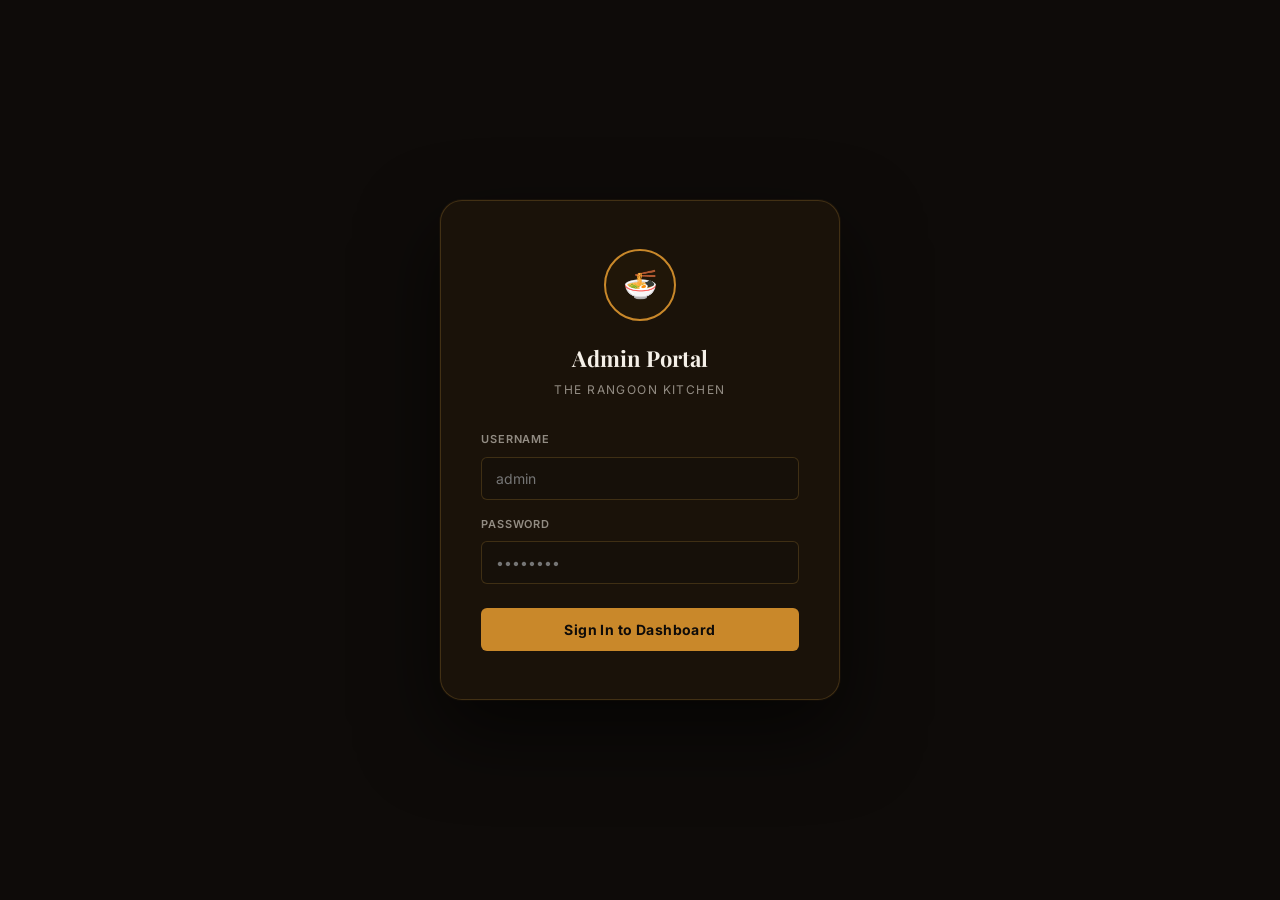
<file: templates/admin.html>
<!DOCTYPE html>
<html lang="en">
<head>
<meta charset="UTF-8"/>
<meta name="viewport" content="width=device-width, initial-scale=1.0"/>
<title>RK Admin · The Rangoon Kitchen</title>
<link rel="preconnect" href="https://fonts.googleapis.com"/>
<link rel="preconnect" href="https://fonts.gstatic.com" crossorigin/>
<link href="https://fonts.googleapis.com/css2?family=Playfair+Display:ital,wght@0,600;0,700;1,400&family=Inter:wght@300;400;500;600;700&display=swap" rel="stylesheet"/>
<style>
/* ═══════════════════════════════════════════
   RANGOON KITCHEN ADMIN — Design System
═══════════════════════════════════════════ */
:root {
  --ink:          #0e0b09;
  --ink-2:        #161009;
  --surface:      #1a1209;
  --surface-2:    #201608;
  --surface-3:    #261c0a;
  --edge:         rgba(210,155,60,0.10);
  --edge-strong:  rgba(210,155,60,0.22);
  --edge-hover:   rgba(210,155,60,0.40);
  --gold:         #c9882a;
  --gold-hi:      #e4ab52;
  --gold-pale:    #f0d090;
  --gold-glow:    rgba(201,136,42,0.15);
  --red:          #c0392b;
  --red-bg:       rgba(192,57,43,0.12);
  --red-border:   rgba(192,57,43,0.30);
  --green:        #27ae60;
  --green-bg:     rgba(39,174,96,0.12);
  --green-border: rgba(39,174,96,0.30);
  --blue:         #2980b9;
  --blue-bg:      rgba(41,128,185,0.12);
  --text-primary: #f5f0e8;
  --text-muted:   rgba(245,240,232,0.55);
  --text-faint:   rgba(245,240,232,0.30);
  --font-serif:   'Playfair Display', Georgia, serif;
  --font-sans:    'Inter', system-ui, sans-serif;
  --r-sm: 6px; --r-md: 10px; --r-lg: 16px; --r-xl: 22px;
  --sidebar-w: 240px;
  --topbar-h:  60px;
}
*,*::before,*::after{box-sizing:border-box;margin:0;padding:0}
html{scroll-behavior:smooth}
body{background:var(--ink);color:var(--text-primary);font-family:var(--font-sans);font-size:14px;line-height:1.6;min-height:100dvh;overflow-x:hidden}
img{display:block;width:100%;object-fit:cover}
button{cursor:pointer;font-family:inherit}
input,select,textarea{font-family:inherit}
a{color:inherit;text-decoration:none}

/* ═══════════ LOGIN SCREEN ═══════════ */
#login-screen {
  position:fixed;inset:0;z-index:9999;
  background:var(--ink);
  display:flex;align-items:center;justify-content:center;
}
.login-card {
  background:var(--surface);
  border:1px solid var(--edge-strong);
  border-radius:var(--r-xl);
  padding:48px 40px;
  width:100%;max-width:400px;
  box-shadow:0 32px 80px rgba(0,0,0,0.6), 0 0 0 1px rgba(210,155,60,0.06);
  text-align:center;
}
.login-logo-ring {
  width:72px;height:72px;border-radius:50%;
  border:2px solid var(--gold);
  background:var(--surface-2);
  margin:0 auto 20px;
  display:flex;align-items:center;justify-content:center;
  font-size:28px;
}
.login-title {
  font-family:var(--font-serif);font-size:22px;font-weight:700;
  color:var(--text-primary);margin-bottom:4px;
}
.login-sub {font-size:12px;color:var(--text-muted);letter-spacing:0.12em;text-transform:uppercase;margin-bottom:32px;}
.login-field{margin-bottom:16px;text-align:left;}
.login-field label{display:block;font-size:11px;font-weight:600;letter-spacing:0.08em;text-transform:uppercase;color:var(--text-muted);margin-bottom:8px;}
.login-field input{
  width:100%;background:var(--ink-2);border:1px solid var(--edge-strong);border-radius:var(--r-sm);
  padding:12px 14px;color:var(--text-primary);font-size:14px;outline:none;
  transition:border-color 0.2s;
}
.login-field input:focus{border-color:var(--gold);}
.login-btn {
  width:100%;margin-top:8px;padding:13px;
  background:var(--gold);color:#0e0b09;border:none;border-radius:var(--r-sm);
  font-size:14px;font-weight:700;letter-spacing:0.03em;
  transition:background 0.15s,transform 0.1s;
}
.login-btn:hover{background:var(--gold-hi);}
.login-btn:active{transform:scale(0.98);}
.login-error{
  margin-top:14px;padding:10px 14px;border-radius:var(--r-sm);
  background:var(--red-bg);border:1px solid var(--red-border);
  color:#f08080;font-size:13px;display:none;
}
.login-error.show{display:block;}
.login-hint{margin-top:20px;font-size:11px;color:var(--text-faint);}

/* ═══════════ MAIN LAYOUT ═══════════ */
#app{display:none;min-height:100dvh;}
#app.visible{display:flex;}

/* SIDEBAR */
.sidebar {
  width:var(--sidebar-w);flex-shrink:0;
  background:var(--surface);
  border-right:1px solid var(--edge);
  display:flex;flex-direction:column;
  position:fixed;top:0;left:0;bottom:0;z-index:100;
  transition:transform 0.3s ease;
}
.sidebar-brand {
  padding:20px 20px 16px;
  border-bottom:1px solid var(--edge);
  display:flex;align-items:center;gap:10px;
}
.sidebar-brand-icon {
  width:34px;height:34px;border-radius:50%;border:1px solid var(--gold);
  background:var(--surface-2);display:flex;align-items:center;justify-content:center;font-size:14px;
}
.sidebar-brand-text{line-height:1.25;}
.sidebar-brand-name{font-family:var(--font-serif);font-size:14px;color:var(--gold-pale);font-weight:600;}
.sidebar-brand-role{font-size:10px;color:var(--text-faint);letter-spacing:0.08em;text-transform:uppercase;}

.sidebar-nav{flex:1;padding:16px 0;overflow-y:auto;}
.nav-section-label{
  padding:8px 20px 4px;
  font-size:9.5px;font-weight:700;letter-spacing:0.14em;text-transform:uppercase;
  color:var(--text-faint);
}
.nav-item {
  display:flex;align-items:center;gap:10px;
  padding:10px 20px;
  color:var(--text-muted);font-size:13.5px;font-weight:500;
  cursor:pointer;transition:all 0.15s;
  border-left:2px solid transparent;
  user-select:none;
}
.nav-item svg{width:16px;height:16px;fill:currentColor;flex-shrink:0;opacity:0.7;}
.nav-item:hover{color:var(--text-primary);background:rgba(201,136,42,0.05);}
.nav-item.active{
  color:var(--gold-pale);background:var(--gold-glow);
  border-left-color:var(--gold);font-weight:600;
}
.nav-item.active svg{opacity:1;}

.sidebar-footer{
  padding:16px 20px;border-top:1px solid var(--edge);
  display:flex;align-items:center;justify-content:space-between;
}
.sidebar-footer-name{font-size:12px;color:var(--text-muted);}
.logout-btn{
  padding:6px 12px;border-radius:var(--r-sm);
  background:var(--red-bg);border:1px solid var(--red-border);
  color:#f08080;font-size:11px;font-weight:600;
  transition:all 0.15s;
}
.logout-btn:hover{background:rgba(192,57,43,0.22);}

/* TOP BAR */
.main-area{
  margin-left:var(--sidebar-w);flex:1;
  display:flex;flex-direction:column;min-height:100dvh;
}
.topbar{
  height:var(--topbar-h);flex-shrink:0;
  background:rgba(14,11,9,0.9);backdrop-filter:blur(12px);
  border-bottom:1px solid var(--edge);
  display:flex;align-items:center;padding:0 28px;gap:16px;
  position:sticky;top:0;z-index:50;
}
.topbar-title{font-family:var(--font-serif);font-size:17px;font-weight:600;color:var(--text-primary);flex:1;}
.topbar-badge{
  padding:4px 12px;border-radius:100px;
  background:var(--green-bg);border:1px solid var(--green-border);
  color:#7ec882;font-size:11px;font-weight:600;letter-spacing:0.04em;
  display:flex;align-items:center;gap:5px;
}
.topbar-badge::before{content:'';width:6px;height:6px;border-radius:50%;background:#27ae60;animation:pulse-dot 2s infinite;}
@keyframes pulse-dot{0%,100%{opacity:1}50%{opacity:0.4}}

/* PAGE CONTENT */
.page-content{padding:28px;flex:1;}
.page-header{margin-bottom:28px;display:flex;align-items:flex-start;justify-content:space-between;flex-wrap:wrap;gap:12px;}
.page-title{font-family:var(--font-serif);font-size:24px;font-weight:700;color:var(--text-primary);}
.page-desc{font-size:13px;color:var(--text-muted);margin-top:3px;}

/* ═══════════ STAT CARDS ═══════════ */
.stats-row{display:grid;grid-template-columns:repeat(auto-fill,minmax(180px,1fr));gap:16px;margin-bottom:28px;}
.stat-card{
  background:var(--surface);border:1px solid var(--edge);border-radius:var(--r-md);
  padding:20px 22px;position:relative;overflow:hidden;
}
.stat-card::before{
  content:'';position:absolute;top:0;right:0;width:60px;height:60px;
  border-radius:0 0 0 60px;opacity:0.07;
}
.stat-card.gold::before{background:var(--gold);}
.stat-card.green::before{background:var(--green);}
.stat-card.blue::before{background:var(--blue);}
.stat-card.red::before{background:var(--red);}
.stat-icon{font-size:20px;margin-bottom:12px;}
.stat-val{font-family:var(--font-serif);font-size:28px;font-weight:700;color:var(--gold);line-height:1;}
.stat-card.green .stat-val{color:#7ec882;}
.stat-card.blue .stat-val{color:#5da9d6;}
.stat-card.red .stat-val{color:#f08080;}
.stat-label{font-size:11.5px;color:var(--text-muted);margin-top:4px;}

/* ═══════════ PANELS ═══════════ */
.panel{background:var(--surface);border:1px solid var(--edge);border-radius:var(--r-lg);overflow:hidden;margin-bottom:24px;}
.panel-head{
  padding:18px 22px;border-bottom:1px solid var(--edge);
  display:flex;align-items:center;justify-content:space-between;gap:12px;flex-wrap:wrap;
}
.panel-title{font-size:15px;font-weight:600;color:var(--text-primary);}
.panel-sub{font-size:12px;color:var(--text-muted);margin-top:1px;}
.panel-body{padding:22px;}

/* ═══════════ BUTTONS ═══════════ */
.btn{
  display:inline-flex;align-items:center;gap:7px;
  padding:9px 18px;border-radius:var(--r-sm);
  font-size:13px;font-weight:600;border:none;
  transition:all 0.15s;white-space:nowrap;
}
.btn svg{width:14px;height:14px;fill:currentColor;}
.btn-gold{background:var(--gold);color:#0e0b09;}
.btn-gold:hover{background:var(--gold-hi);}
.btn-outline{background:transparent;color:var(--text-muted);border:1px solid var(--edge-strong);}
.btn-outline:hover{border-color:var(--gold);color:var(--text-primary);}
.btn-danger{background:var(--red-bg);color:#f08080;border:1px solid var(--red-border);}
.btn-danger:hover{background:rgba(192,57,43,0.22);}
.btn-success{background:var(--green-bg);color:#7ec882;border:1px solid var(--green-border);}
.btn-success:hover{background:rgba(39,174,96,0.22);}
.btn-sm{padding:6px 12px;font-size:12px;}
.btn-icon{padding:7px;border-radius:var(--r-sm);}

/* ═══════════ TABLES ═══════════ */
.data-table{width:100%;border-collapse:collapse;}
.data-table th{
  padding:10px 14px;text-align:left;
  font-size:10.5px;font-weight:700;letter-spacing:0.1em;text-transform:uppercase;
  color:var(--text-faint);border-bottom:1px solid var(--edge);
}
.data-table td{
  padding:14px 14px;border-bottom:1px solid rgba(210,155,60,0.06);
  font-size:13.5px;vertical-align:middle;
}
.data-table tr:last-child td{border-bottom:none;}
.data-table tr:hover td{background:rgba(201,136,42,0.03);}
.table-img{width:48px;height:40px;object-fit:cover;border-radius:var(--r-sm);border:1px solid var(--edge);}
.item-name{font-weight:600;color:var(--text-primary);}
.item-name-my{font-size:11.5px;color:var(--gold);margin-top:1px;}
.price-badge{
  font-family:var(--font-serif);font-size:14px;font-weight:700;color:var(--gold-hi);
}
.table-actions{display:flex;gap:6px;align-items:center;}

/* ═══════════ BADGES / PILLS ═══════════ */
.pill{
  display:inline-flex;align-items:center;
  padding:3px 10px;border-radius:100px;
  font-size:10.5px;font-weight:700;letter-spacing:0.04em;text-transform:uppercase;
}
.pill-gold{background:rgba(201,136,42,0.15);color:var(--gold-hi);border:1px solid rgba(201,136,42,0.25);}
.pill-green{background:var(--green-bg);color:#7ec882;border:1px solid var(--green-border);}
.pill-blue{background:var(--blue-bg);color:#5da9d6;border:1px solid rgba(41,128,185,0.3);}
.pill-red{background:var(--red-bg);color:#f08080;border:1px solid var(--red-border);}
.pill-muted{background:rgba(245,240,232,0.06);color:var(--text-muted);border:1px solid var(--edge-strong);}

/* ═══════════ MODAL ═══════════ */
.modal-overlay{
  position:fixed;inset:0;z-index:1000;
  background:rgba(0,0,0,0.75);backdrop-filter:blur(4px);
  display:flex;align-items:center;justify-content:center;padding:20px;
  opacity:0;pointer-events:none;transition:opacity 0.25s;
}
.modal-overlay.open{opacity:1;pointer-events:all;}
.modal{
  background:var(--surface);border:1px solid var(--edge-strong);
  border-radius:var(--r-xl);width:100%;max-width:580px;
  max-height:90vh;overflow-y:auto;
  transform:translateY(16px) scale(0.98);
  transition:transform 0.25s cubic-bezier(0.16,1,0.3,1);
  box-shadow:0 40px 100px rgba(0,0,0,0.7);
}
.modal-overlay.open .modal{transform:none;}
.modal-head{
  padding:22px 24px 18px;border-bottom:1px solid var(--edge);
  display:flex;align-items:center;justify-content:space-between;
  position:sticky;top:0;background:var(--surface);z-index:5;
}
.modal-title{font-family:var(--font-serif);font-size:18px;font-weight:700;color:var(--text-primary);}
.modal-close{
  width:32px;height:32px;border-radius:var(--r-sm);
  background:rgba(245,240,232,0.06);border:1px solid var(--edge);
  color:var(--text-muted);font-size:18px;
  display:flex;align-items:center;justify-content:center;
  cursor:pointer;transition:all 0.15s;
}
.modal-close:hover{background:var(--red-bg);color:#f08080;border-color:var(--red-border);}
.modal-body{padding:24px;}
.modal-foot{
  padding:16px 24px;border-top:1px solid var(--edge);
  display:flex;justify-content:flex-end;gap:10px;
  position:sticky;bottom:0;background:var(--surface);
}

/* ═══════════ FORM ELEMENTS ═══════════ */
.form-row{display:grid;grid-template-columns:1fr 1fr;gap:16px;margin-bottom:16px;}
.form-row.single{grid-template-columns:1fr;}
.form-row.triple{grid-template-columns:1fr 1fr 1fr;}
.form-group{display:flex;flex-direction:column;gap:6px;}
.form-group label{
  font-size:11px;font-weight:700;letter-spacing:0.08em;text-transform:uppercase;color:var(--text-muted);
}
.form-group input,
.form-group select,
.form-group textarea{
  background:var(--ink-2);border:1px solid var(--edge-strong);border-radius:var(--r-sm);
  padding:10px 13px;color:var(--text-primary);font-size:13.5px;outline:none;
  transition:border-color 0.2s,box-shadow 0.2s;width:100%;
}
.form-group input:focus,
.form-group select:focus,
.form-group textarea:focus{
  border-color:var(--gold);
  box-shadow:0 0 0 3px rgba(201,136,42,0.12);
}
.form-group select option{background:var(--surface);}
.form-group textarea{resize:vertical;min-height:80px;}
.form-check{display:flex;align-items:center;gap:9px;cursor:pointer;}
.form-check input[type=checkbox]{
  width:16px;height:16px;accent-color:var(--gold);cursor:pointer;
}
.form-check span{font-size:13px;color:var(--text-muted);}
.form-divider{height:1px;background:var(--edge);margin:20px 0;}
.form-hint{font-size:11.5px;color:var(--text-faint);margin-top:3px;}

/* ═══════════ TOGGLE ═══════════ */
.toggle-wrap{display:flex;align-items:center;gap:10px;}
.toggle{
  position:relative;width:42px;height:24px;
  background:var(--surface-3);border:1px solid var(--edge-strong);
  border-radius:100px;cursor:pointer;transition:all 0.2s;
}
.toggle::after{
  content:'';position:absolute;top:3px;left:3px;
  width:16px;height:16px;border-radius:50%;background:var(--text-faint);
  transition:transform 0.2s,background 0.2s;
}
.toggle.on{background:var(--green);border-color:var(--green);}
.toggle.on::after{transform:translateX(18px);background:#fff;}
.toggle-label{font-size:13px;color:var(--text-muted);}

/* ═══════════ HOURS TABLE ═══════════ */
.hours-grid{display:flex;flex-direction:column;gap:0;}
.hours-row{
  display:grid;grid-template-columns:110px 1fr 1fr 80px 80px;
  align-items:center;gap:16px;padding:12px 0;
  border-bottom:1px solid rgba(210,155,60,0.06);
}
.hours-row:last-child{border-bottom:none;}
.hours-day{font-weight:600;color:var(--text-primary);font-size:13.5px;}
.hours-time input{
  width:100%;background:var(--ink-2);border:1px solid var(--edge-strong);
  border-radius:var(--r-sm);padding:8px 10px;color:var(--text-primary);font-size:13px;outline:none;
}
.hours-time input:focus{border-color:var(--gold);}
.hours-closed-label{font-size:12px;color:var(--text-faint);}

/* ═══════════ TOAST ═══════════ */
#toast-container{position:fixed;bottom:24px;right:24px;z-index:9999;display:flex;flex-direction:column;gap:8px;}
.toast{
  padding:12px 18px;border-radius:var(--r-md);
  font-size:13.5px;font-weight:500;
  display:flex;align-items:center;gap:10px;
  transform:translateX(120%);transition:transform 0.3s cubic-bezier(0.16,1,0.3,1);
  box-shadow:0 8px 24px rgba(0,0,0,0.5);min-width:220px;
}
.toast.show{transform:none;}
.toast.success{background:#1a2e1a;border:1px solid var(--green-border);color:#7ec882;}
.toast.error{background:#2a1212;border:1px solid var(--red-border);color:#f08080;}
.toast.info{background:var(--surface-3);border:1px solid var(--edge-strong);color:var(--text-primary);}

/* ═══════════ EMPTY STATE ═══════════ */
.empty-state{
  text-align:center;padding:56px 24px;
}
.empty-icon{font-size:40px;margin-bottom:14px;opacity:0.5;}
.empty-title{font-size:16px;font-weight:600;color:var(--text-muted);margin-bottom:6px;}
.empty-desc{font-size:13px;color:var(--text-faint);}

/* ═══════════ SEARCH BAR ═══════════ */
.search-wrap{position:relative;flex:1;max-width:280px;}
.search-wrap input{
  width:100%;background:var(--ink-2);border:1px solid var(--edge-strong);
  border-radius:var(--r-sm);padding:8px 12px 8px 34px;
  color:var(--text-primary);font-size:13px;outline:none;transition:border-color 0.2s;
}
.search-wrap input:focus{border-color:var(--gold);}
.search-icon{position:absolute;left:10px;top:50%;transform:translateY(-50%);width:14px;height:14px;fill:var(--text-faint);}

/* ═══════════ HOLIDAY TAGS ═══════════ */
.tag-list{display:flex;flex-wrap:wrap;gap:8px;margin-top:4px;}
.tag{
  display:inline-flex;align-items:center;gap:6px;
  padding:5px 12px;border-radius:100px;
  background:var(--surface-3);border:1px solid var(--edge-strong);
  font-size:12px;color:var(--text-muted);
}
.tag-remove{
  background:none;border:none;color:var(--text-faint);
  font-size:14px;line-height:1;cursor:pointer;padding:0;
  transition:color 0.15s;
}
.tag-remove:hover{color:#f08080;}

/* ═══════════ CATEGORY CHIPS ═══════════ */
.cat-list{display:flex;flex-wrap:wrap;gap:10px;}
.cat-chip{
  display:flex;align-items:center;gap:8px;
  padding:8px 16px;border-radius:var(--r-sm);
  background:var(--surface-2);border:1px solid var(--edge-strong);
  font-size:13px;font-weight:500;color:var(--text-primary);
}
.cat-chip-label{flex:1;}
.cat-count{font-size:11px;color:var(--text-muted);background:var(--surface-3);
  padding:2px 8px;border-radius:100px;}

/* ═══════════ RESPONSIVE ═══════════ */
.mobile-toggle{display:none;position:fixed;top:14px;left:14px;z-index:200;
  width:36px;height:36px;border-radius:var(--r-sm);
  background:var(--surface);border:1px solid var(--edge-strong);
  align-items:center;justify-content:center;cursor:pointer;
}
.mobile-toggle svg{width:18px;height:18px;fill:var(--text-primary);}
@media(max-width:768px){
  .sidebar{transform:translateX(-100%);}
  .sidebar.open{transform:none;}
  .main-area{margin-left:0;}
  .mobile-toggle{display:flex;}
  .form-row{grid-template-columns:1fr;}
  .form-row.triple{grid-template-columns:1fr;}
  .hours-grid{overflow-x:auto;}
  .hours-row{min-width:500px;}
  .topbar{padding:0 16px 0 58px;}
  .page-content{padding:16px;}
  .stats-row{grid-template-columns:1fr 1fr;}
}
@media(max-width:420px){.stats-row{grid-template-columns:1fr;}}

/* Overlay for mobile sidebar close */
.sidebar-overlay{display:none;position:fixed;inset:0;background:rgba(0,0,0,0.5);z-index:99;}
.sidebar-overlay.show{display:block;}

/* Scroll-bar styling */
::-webkit-scrollbar{width:6px;height:6px;}
::-webkit-scrollbar-track{background:var(--ink);}
::-webkit-scrollbar-thumb{background:var(--edge-strong);border-radius:3px;}
</style>
</head>
<body>

<!-- ════════════ LOGIN SCREEN ════════════ -->
<div id="login-screen">
  <div class="login-card">
    <div class="login-logo-ring">🍜</div>
    <div class="login-title">Admin Portal</div>
    <div class="login-sub">The Rangoon Kitchen</div>
    <div class="login-field">
      <label>Username</label>
      <input type="text" id="login-user" placeholder="admin" autocomplete="username"/>
    </div>
    <div class="login-field">
      <label>Password</label>
      <input type="password" id="login-pass" placeholder="••••••••" autocomplete="current-password"/>
    </div>
    <button class="login-btn" onclick="doLogin()">Sign In to Dashboard</button>
    <div class="login-error" id="login-error">Incorrect username or password.</div>
  </div>
</div>

<!-- ════════════ MAIN APP ════════════ -->
<div id="app">
  <!-- Mobile sidebar toggle -->
  <button class="mobile-toggle" onclick="toggleSidebar()">
    <svg viewBox="0 0 24 24"><path d="M3 6h18v2H3zm0 5h18v2H3zm0 5h18v2H3z"/></svg>
  </button>
  <div class="sidebar-overlay" id="sidebar-overlay" onclick="closeSidebar()"></div>

  <!-- SIDEBAR -->
  <aside class="sidebar" id="sidebar">
    <div class="sidebar-brand">
      <div class="sidebar-brand-icon">🍜</div>
      <div class="sidebar-brand-text">
        <div class="sidebar-brand-name">Rangoon Kitchen</div>
        <div class="sidebar-brand-role">Admin Panel</div>
      </div>
    </div>
    <nav class="sidebar-nav">
      <div class="nav-section-label">Overview</div>
      <div class="nav-item active" onclick="showPage('dashboard',this)">
        <svg viewBox="0 0 24 24"><path d="M3 3h8v8H3zm10 0h8v8h-8zM3 13h8v8H3zm10 4h2v-2h2v2h2v2h-2v2h-2v-2h-2z"/></svg>
        Dashboard
      </div>
      <div class="nav-section-label">Content</div>
      <div class="nav-item" onclick="showPage('menu',this)">
        <svg viewBox="0 0 24 24"><path d="M8.1 13.34l2.83-2.83L3.91 3.5c-1.56 1.56-1.56 4.09 0 5.66l4.19 4.18zm6.78-1.81c1.53.71 3.68.21 5.27-1.38 1.91-1.91 2.28-4.65.81-6.12-1.46-1.46-4.2-1.1-6.12.81-1.59 1.59-2.09 3.74-1.38 5.27L3.7 19.87l1.41 1.41L12 14.41l6.88 6.88 1.41-1.41L13.41 13l1.47-1.47z"/></svg>
        Menu Items
      </div>
      <div class="nav-item" onclick="showPage('categories',this)">
        <svg viewBox="0 0 24 24"><path d="M12 2l-5.5 9h11zm0 3.84L14.6 9h-5.2zM17.5 13c-2.49 0-4.5 2.01-4.5 4.5S15.01 22 17.5 22s4.5-2.01 4.5-4.5-2.01-4.5-4.5-4.5zm0 7c-1.38 0-2.5-1.12-2.5-2.5S16.12 15 17.5 15s2.5 1.12 2.5 2.5-1.12 2.5-2.5 2.5zM3 21.5h8v-8H3v8zm2-6h4v4H5v-4z"/></svg>
        Categories
      </div>
      <div class="nav-section-label">Operations</div>
      <div class="nav-item" onclick="showPage('hours',this)">
        <svg viewBox="0 0 24 24"><path d="M11.99 2C6.47 2 2 6.48 2 12s4.47 10 9.99 10C17.52 22 22 17.52 22 12S17.52 2 11.99 2zm.01 18c-4.42 0-8-3.58-8-8s3.58-8 8-8 8 3.58 8 8-3.58 8-8 8zm.5-13H11v6l5.25 3.15.75-1.23-4.5-2.67z"/></svg>
        Opening Hours
      </div>
      <div class="nav-item" onclick="showPage('holidays',this)">
        <svg viewBox="0 0 24 24"><path d="M17 12h-5v5h5v-5zM16 1v2H8V1H6v2H5c-1.11 0-1.99.9-1.99 2L3 19c0 1.1.89 2 2 2h14c1.1 0 2-.9 2-2V5c0-1.1-.9-2-2-2h-1V1h-2zm3 18H5V8h14v11z"/></svg>
        Holidays & Closures
      </div>
      <div class="nav-section-label">Settings</div>
      <div class="nav-item" onclick="showPage('settings',this)">
        <svg viewBox="0 0 24 24"><path d="M19.14 12.94c.04-.3.06-.61.06-.94 0-.32-.02-.64-.07-.94l2.03-1.58c.18-.14.23-.41.12-.61l-1.92-3.32c-.12-.22-.37-.29-.59-.22l-2.39.96c-.5-.38-1.03-.7-1.62-.94l-.36-2.54c-.04-.24-.24-.41-.48-.41h-3.84c-.24 0-.43.17-.47.41l-.36 2.54c-.59.24-1.13.57-1.62.94l-2.39-.96c-.22-.08-.47 0-.59.22L2.74 8.87c-.12.21-.08.47.12.61l2.03 1.58c-.05.3-.09.63-.09.94s.02.64.07.94l-2.03 1.58c-.18.14-.23.41-.12.61l1.92 3.32c.12.22.37.29.59.22l2.39-.96c.5.38 1.03.7 1.62.94l.36 2.54c.05.24.24.41.48.41h3.84c.24 0 .44-.17.47-.41l.36-2.54c.59-.24 1.13-.56 1.62-.94l2.39.96c.22.08.47 0 .59-.22l1.92-3.32c.12-.22.07-.47-.12-.61l-2.01-1.58zM12 15.6c-1.98 0-3.6-1.62-3.6-3.6s1.62-3.6 3.6-3.6 3.6 1.62 3.6 3.6-1.62 3.6-3.6 3.6z"/></svg>
        Site Settings
      </div>
    </nav>
    <div class="sidebar-footer">
      <span class="sidebar-footer-name">👤 Admin</span>
      <button class="logout-btn" onclick="doLogout()">Log Out</button>
    </div>
  </aside>

  <!-- MAIN AREA -->
  <div class="main-area">
    <div class="topbar">
      <div class="topbar-title" id="topbar-title">Dashboard</div>
      <div class="topbar-badge">● Live</div>
    </div>
    <div class="page-content" id="page-content">
      <!-- Pages injected here -->
    </div>
  </div>
</div>

<!-- ════════════ MODAL ════════════ -->
<div class="modal-overlay" id="modal-overlay">
  <div class="modal" id="modal">
    <div class="modal-head">
      <div class="modal-title" id="modal-title">Modal</div>
      <button class="modal-close" onclick="closeModal()">✕</button>
    </div>
    <div class="modal-body" id="modal-body"></div>
    <div class="modal-foot" id="modal-foot"></div>
  </div>
</div>

<!-- ════════════ TOAST ════════════ -->
<div id="toast-container"></div>

<script>
/* ──────────────────────────────────────
   AUTH
────────────────────────────────────── */
async function doLogin() {
  const u = document.getElementById('login-user').value.trim();
  const p = document.getElementById('login-pass').value;
  const btn = document.querySelector('.login-btn');
  btn.textContent = 'Signing in…'; btn.disabled = true;
  try {
    const res = await fetch('/api/login', {
      method: 'POST', headers: { 'Content-Type': 'application/json' },
      body: JSON.stringify({ username: u, password: p })
    });
    if (res.ok) {
      await loadData();
      document.getElementById('login-screen').style.display = 'none';
      document.getElementById('app').classList.add('visible');
      showPage('dashboard', document.querySelector('.nav-item.active'));
    } else {
      document.getElementById('login-error').classList.add('show');
    }
  } catch(e) {
    toast('Network error. Check connection.', 'error');
  }
  btn.textContent = 'Sign In to Dashboard'; btn.disabled = false;
}
document.getElementById('login-pass').addEventListener('keydown', e => { if(e.key==='Enter') doLogin(); });
document.getElementById('login-user').addEventListener('keydown', e => { if(e.key==='Enter') document.getElementById('login-pass').focus(); });

async function doLogout() {
  try { await fetch('/api/logout', { method:'POST' }); } catch(e) {}
  document.getElementById('app').classList.remove('visible');
  document.getElementById('login-screen').style.display = 'flex';
  document.getElementById('login-user').value = '';
  document.getElementById('login-pass').value = '';
}

/* ──────────────────────────────────────
   SIDEBAR MOBILE
────────────────────────────────────── */
function toggleSidebar(){
  document.getElementById('sidebar').classList.toggle('open');
  document.getElementById('sidebar-overlay').classList.toggle('show');
}
function closeSidebar(){
  document.getElementById('sidebar').classList.remove('open');
  document.getElementById('sidebar-overlay').classList.remove('show');
}

/* ──────────────────────────────────────
   DATA STORE (API-backed)
────────────────────────────────────── */
let DB = {
  menu: [], categories: [], holidays: [],
  hours: { monday:{open:'08:00',close:'20:00',closed:false}, tuesday:{open:'08:00',close:'20:00',closed:false}, wednesday:{open:'08:00',close:'20:00',closed:false}, thursday:{open:'08:00',close:'20:00',closed:false}, friday:{open:'08:00',close:'20:00',closed:false}, saturday:{open:'09:00',close:'21:00',closed:false}, sunday:{open:'09:00',close:'18:00',closed:false} },
  settings: { siteName:'The Rangoon Kitchen', messengerUrl:'', phoneNumber:'', deliveryZone:'Thaketa Township', deliveryTime:'45–60 Min', isOpen:true }
};

async function api(path, method='GET', body=null) {
  const opts = { method, headers:{'Content-Type':'application/json'} };
  if (body !== null) opts.body = JSON.stringify(body);
  const res = await fetch(path, opts);
  if (!res.ok) throw new Error(`API ${method} ${path} → ${res.status}`);
  return res.json();
}

async function loadData() {
  try {
    const [menu, categories, hoursArr, holidays, settings] = await Promise.all([
      api('/api/admin/menu'),
      api('/api/categories'),
      api('/api/admin/hours'),
      api('/api/admin/holidays'),
      api('/api/admin/settings'),
    ]);
    DB.menu = menu.map(r => ({
      id: r.id, nameEn: r.name_en, nameMy: r.name_my,
      description: r.description, price: r.price,
      originalPrice: r.original_price || null,
      category: r.category, imageUrl: r.image_url,
      popular: !!r.is_popular, isSpecial: !!r.is_special, active: !!r.is_active,
    }));
    DB.categories = categories;
    hoursArr.forEach(h => {
      DB.hours[h.day_name] = { open: h.open_time, close: h.close_time, closed: !!h.is_closed };
    });
    DB.holidays = holidays.map(h => h.reason ? `${h.date}|${h.reason}` : h.date);
    // Store ids alongside for delete operations
    DB._holidayIds = {};
    holidays.forEach(h => { DB._holidayIds[h.date] = h.id; });
    DB.settings = {
      siteName:     settings.siteName    || 'The Rangoon Kitchen',
      messengerUrl: settings.messengerUrl || '',
      phoneNumber:  settings.phoneNumber  || '',
      deliveryZone: settings.deliveryZone || 'Thaketa Township',
      deliveryTime: settings.deliveryTime || '45–60 Min',
      isOpen:       settings.is_open === 'true',
    };
  } catch(e) {
    console.error('loadData failed:', e);
    toast('Failed to load data from server.', 'error');
  }
}

/* ──────────────────────────────────────
   TOAST
────────────────────────────────────── */
function toast(msg, type='success') {
  const c = document.getElementById('toast-container');
  const icons = { success:'✓', error:'✕', info:'ℹ' };
  const t = document.createElement('div');
  t.className = `toast ${type}`;
  t.innerHTML = `<span>${icons[type]}</span>${msg}`;
  c.appendChild(t);
  setTimeout(()=>t.classList.add('show'), 10);
  setTimeout(()=>{t.classList.remove('show');setTimeout(()=>t.remove(),350);}, 3000);
}

/* ──────────────────────────────────────
   MODAL
────────────────────────────────────── */
function openModal(title, bodyHtml, footHtml='') {
  document.getElementById('modal-title').textContent = title;
  document.getElementById('modal-body').innerHTML = bodyHtml;
  document.getElementById('modal-foot').innerHTML = footHtml;
  document.getElementById('modal-overlay').classList.add('open');
}
function closeModal() {
  document.getElementById('modal-overlay').classList.remove('open');
}
document.getElementById('modal-overlay').addEventListener('click', e => {
  if(e.target === document.getElementById('modal-overlay')) closeModal();
});

/* ──────────────────────────────────────
   PAGE ROUTING
────────────────────────────────────── */
const PAGE_TITLES = {
  dashboard:'Dashboard', menu:'Menu Items', categories:'Categories',
  hours:'Opening Hours', holidays:'Holidays & Closures', settings:'Site Settings'
};
function showPage(page, el) {
  document.querySelectorAll('.nav-item').forEach(n=>n.classList.remove('active'));
  if(el) el.classList.add('active');
  document.getElementById('topbar-title').textContent = PAGE_TITLES[page] || page;
  const content = document.getElementById('page-content');
  content.innerHTML = '';
  closeSidebar();
  const renderers = { dashboard:renderDashboard, menu:renderMenu, categories:renderCategories, hours:renderHours, holidays:renderHolidays, settings:renderSettings };
  if(renderers[page]) renderers[page](content);
}

/* ──────────────────────────────────────
   DASHBOARD PAGE
────────────────────────────────────── */
function renderDashboard(wrap) {
  const specials = DB.menu.filter(m=>m.isSpecial).length;
  const popular = DB.menu.filter(m=>m.popular).length;
  const inactive = DB.menu.filter(m=>!m.active).length;
  const today = new Date().toLocaleDateString('en-CA');
  const isHoliday = DB.holidays.includes(today);
  const dayName = ['sunday','monday','tuesday','wednesday','thursday','friday','saturday'][new Date().getDay()];
  const todayHours = DB.hours[dayName];
  const statusTxt = isHoliday ? '⛔ Closed (Holiday)' : todayHours.closed ? '⛔ Closed Today' : `✅ Open ${todayHours.open} – ${todayHours.close}`;

  wrap.innerHTML = `
    <div class="page-header">
      <div><div class="page-title">Welcome back, Admin 👋</div><div class="page-desc">Here's what's happening at The Rangoon Kitchen today.</div></div>
    </div>
    <div class="stats-row">
      <div class="stat-card gold"><div class="stat-icon">🍜</div><div class="stat-val">${DB.menu.length}</div><div class="stat-label">Total Menu Items</div></div>
      <div class="stat-card green"><div class="stat-icon">✨</div><div class="stat-val">${specials}</div><div class="stat-label">Today's Specials</div></div>
      <div class="stat-card blue"><div class="stat-icon">⭐</div><div class="stat-val">${popular}</div><div class="stat-label">Popular Items</div></div>
      <div class="stat-card red"><div class="stat-icon">📂</div><div class="stat-val">${DB.categories.length}</div><div class="stat-label">Categories</div></div>
    </div>
    <div class="panel">
      <div class="panel-head"><div><div class="panel-title">Today's Status</div><div class="panel-sub">${new Date().toLocaleDateString('en-US',{weekday:'long',year:'numeric',month:'long',day:'numeric'})}</div></div></div>
      <div class="panel-body">
        <div style="display:flex;align-items:center;gap:12px;margin-bottom:20px;">
          <div style="font-size:28px;">${isHoliday||todayHours.closed?'🔴':'🟢'}</div>
          <div>
            <div style="font-size:16px;font-weight:600;color:var(--text-primary);">${statusTxt}</div>
            ${isHoliday?'<div style="font-size:12px;color:var(--text-faint);">Marked as holiday/closure</div>':''}
          </div>
        </div>
        <div style="display:flex;gap:10px;flex-wrap:wrap;">
          <button class="btn btn-gold" onclick="showPage('menu',document.querySelectorAll('.nav-item')[1])">
            <svg viewBox="0 0 24 24"><path d="M19 13h-6v6h-2v-6H5v-2h6V5h2v6h6v2z"/></svg>Add Menu Item
          </button>
          <button class="btn btn-outline" onclick="showPage('hours',document.querySelectorAll('.nav-item')[4])">Manage Hours</button>
        </div>
      </div>
    </div>
    <div class="panel">
      <div class="panel-head"><div class="panel-title">Recent Menu Items</div></div>
      <div style="overflow-x:auto;">
        <table class="data-table">
          <thead><tr><th>Item</th><th>Category</th><th>Price</th><th>Status</th></tr></thead>
          <tbody>
            ${DB.menu.slice(-5).reverse().map(item=>`
              <tr>
                <td>
                  <div style="display:flex;align-items:center;gap:12px;">
                    <img class="table-img" src="${item.imageUrl}" alt="${item.nameEn}" onerror="this.src='https://via.placeholder.com/48x40/1a1209/c9882a?text=RK'"/>
                    <div><div class="item-name">${item.nameEn}</div><div class="item-name-my">${item.nameMy}</div></div>
                  </div>
                </td>
                <td><span class="pill pill-muted">${item.category}</span></td>
                <td><div class="price-badge">${item.price.toLocaleString()} ကျပ်</div></td>
                <td>${item.isSpecial?'<span class="pill pill-gold">✨ Special</span>':item.popular?'<span class="pill pill-blue">⭐ Popular</span>':'<span class="pill pill-muted">Regular</span>'}</td>
              </tr>
            `).join('')}
          </tbody>
        </table>
      </div>
    </div>
  `;
}

/* ──────────────────────────────────────
   MENU PAGE
────────────────────────────────────── */
let menuSearch = '';
function renderMenu(wrap) {
  const filtered = DB.menu.filter(m =>
    !menuSearch || m.nameEn.toLowerCase().includes(menuSearch.toLowerCase()) || m.nameMy.includes(menuSearch)
  );

  wrap.innerHTML = `
    <div class="page-header">
      <div><div class="page-title">Menu Items</div><div class="page-desc">${DB.menu.length} items across ${DB.categories.length} categories</div></div>
      <button class="btn btn-gold" onclick="openAddMenuModal()">
        <svg viewBox="0 0 24 24"><path d="M19 13h-6v6h-2v-6H5v-2h6V5h2v6h6v2z"/></svg>Add New Item
      </button>
    </div>
    <div class="panel">
      <div class="panel-head">
        <div class="panel-title">All Items</div>
        <div class="search-wrap">
          <svg class="search-icon" viewBox="0 0 24 24"><path d="M15.5 14h-.79l-.28-.27A6.471 6.471 0 0 0 16 9.5 6.5 6.5 0 1 0 9.5 16c1.61 0 3.09-.59 4.23-1.57l.27.28v.79l5 4.99L20.49 19l-4.99-5zm-6 0C7.01 14 5 11.99 5 9.5S7.01 5 9.5 5 14 7.01 14 9.5 11.99 14 9.5 14z"/></svg>
          <input type="text" placeholder="Search items…" value="${menuSearch}" oninput="menuSearch=this.value;renderMenu(document.getElementById('page-content'))" />
        </div>
      </div>
      ${filtered.length === 0 ? `<div class="empty-state"><div class="empty-icon">🍽️</div><div class="empty-title">No items found</div><div class="empty-desc">Try a different search, or add a new menu item.</div></div>` : `
      <div style="overflow-x:auto;">
        <table class="data-table">
          <thead><tr><th></th><th>Name</th><th>Category</th><th>Price</th><th>Tags</th><th>Active</th><th>Actions</th></tr></thead>
          <tbody>
            ${filtered.map(item => `
              <tr>
                <td style="width:60px;"><img class="table-img" src="${item.imageUrl}" alt="${item.nameEn}" onerror="this.src='https://via.placeholder.com/48x40/1a1209/c9882a?text=RK'"/></td>
                <td><div class="item-name">${item.nameEn}</div><div class="item-name-my">${item.nameMy}</div></td>
                <td><span class="pill pill-muted">${item.category}</span></td>
                <td>
                  <div class="price-badge">${item.price.toLocaleString()} ကျပ်</div>
                  ${item.originalPrice?`<div style="font-size:11px;color:var(--text-faint);text-decoration:line-through;">${item.originalPrice.toLocaleString()} ကျပ်</div>`:''}
                </td>
                <td style="white-space:nowrap;">
                  ${item.isSpecial?'<span class="pill pill-gold" style="margin-right:4px;">✨ Special</span>':''}
                  ${item.popular?'<span class="pill pill-blue">⭐ Popular</span>':''}
                  ${!item.isSpecial&&!item.popular?'<span style="color:var(--text-faint);font-size:12px;">—</span>':''}
                </td>
                <td>
                  <div class="toggle ${item.active?'on':''}" onclick="toggleItemActive('${item.id}',this)"></div>
                </td>
                <td>
                  <div class="table-actions">
                    <button class="btn btn-outline btn-sm btn-icon" onclick="openEditMenuModal('${item.id}')" title="Edit">
                      <svg viewBox="0 0 24 24" style="width:14px;height:14px;fill:currentColor;"><path d="M3 17.25V21h3.75L17.81 9.94l-3.75-3.75L3 17.25zM20.71 7.04a1 1 0 000-1.41l-2.34-2.34a1 1 0 00-1.41 0l-1.83 1.83 3.75 3.75 1.83-1.83z"/></svg>
                    </button>
                    <button class="btn btn-danger btn-sm btn-icon" onclick="deleteMenuItem('${item.id}')" title="Delete">
                      <svg viewBox="0 0 24 24" style="width:14px;height:14px;fill:currentColor;"><path d="M6 19c0 1.1.9 2 2 2h8c1.1 0 2-.9 2-2V7H6v12zM19 4h-3.5l-1-1h-5l-1 1H5v2h14V4z"/></svg>
                    </button>
                  </div>
                </td>
              </tr>
            `).join('')}
          </tbody>
        </table>
      </div>`}
    </div>
  `;
}

function menuFormHtml(item={}) {
  const cats = DB.categories.map(c=>`<option value="${c}" ${item.category===c?'selected':''}>${c.charAt(0).toUpperCase()+c.slice(1)}</option>`).join('');
  return `
    <div class="form-row">
      <div class="form-group"><label>English Name *</label><input type="text" id="f-nameEn" value="${item.nameEn||''}" placeholder="e.g. Mohinga"/></div>
      <div class="form-group"><label>Myanmar Name *</label><input type="text" id="f-nameMy" value="${item.nameMy||''}" placeholder="e.g. မုန့်ဟင်းခါး"/></div>
    </div>
    <div class="form-row single">
      <div class="form-group"><label>Description</label><textarea id="f-desc" placeholder="Describe the dish…">${item.description||''}</textarea></div>
    </div>
    <div class="form-row triple">
      <div class="form-group"><label>Price (MMK) *</label><input type="number" id="f-price" value="${item.price||''}" placeholder="2500"/></div>
      <div class="form-group"><label>Original Price (MMK)</label><input type="number" id="f-origPrice" value="${item.originalPrice||''}" placeholder="Optional (for strikethrough)"/></div>
      <div class="form-group"><label>Category *</label><select id="f-cat">${cats}</select></div>
    </div>
   <div class="form-row single">
  <div class="form-group">
    <label>Image</label>
    <input type="url" id="f-img" value="${item.imageUrl||''}" placeholder="https://… (paste image URL)" oninput="updateImgPreview(this.value)"/>
    <div style="text-align:center;font-size:11px;color:var(--text-faint);margin:6px 0;">— OR —</div>
    <label style="display:flex;align-items:center;justify-content:center;gap:8px;padding:10px;border:1px dashed var(--edge-strong);border-radius:var(--r-sm);cursor:pointer;color:var(--text-muted);font-size:13px;">
      📁 Upload from device
      <input type="file" id="f-img-file" accept="image/*" style="display:none;" onchange="handleImageUpload(this)"/>
    </label>
  </div>
</div>
    <div id="img-preview-wrap" style="margin-bottom:16px;display:${item.imageUrl?'block':'none'}">
      <img id="img-preview" src="${item.imageUrl||''}" style="height:120px;width:100%;object-fit:cover;border-radius:var(--r-md);border:1px solid var(--edge-strong);" onerror="this.style.display='none'"/>
    </div>
    <div class="form-divider"></div>
    <div style="display:flex;gap:20px;flex-wrap:wrap;">
      <label class="form-check"><input type="checkbox" id="f-popular" ${item.popular?'checked':''}/><span>⭐ Mark as Popular</span></label>
      <label class="form-check"><input type="checkbox" id="f-special" ${item.isSpecial?'checked':''}/><span>✨ Today's Special</span></label>
      <label class="form-check"><input type="checkbox" id="f-active" ${item.active!==false?'checked':''}/><span>✅ Active (visible on site)</span></label>
    </div>
  `;
}
function handleImageUpload(input) {
  const file = input.files[0];
  if (!file) return;
  if (file.size > 2 * 1024 * 1024) {
    toast('Image must be under 2MB. Please resize it first.', 'error');
    input.value = '';
    return;
  }
  const reader = new FileReader();
  reader.onload = function(e) {
    document.getElementById('f-img').value = e.target.result;
    updateImgPreview(e.target.result);
    toast('Image uploaded!', 'success');
  };
  reader.readAsDataURL(file);
}
function updateImgPreview(url) {
  const w = document.getElementById('img-preview-wrap');
  const img = document.getElementById('img-preview');
  if(url){w.style.display='block';img.style.display='block';img.src=url;}
  else{w.style.display='none';}
}

function readMenuForm(existingId) {
  const nameEn = document.getElementById('f-nameEn').value.trim();
  const nameMy = document.getElementById('f-nameMy').value.trim();
  const price = parseInt(document.getElementById('f-price').value);
  const origPrice = parseInt(document.getElementById('f-origPrice').value) || null;
  if(!nameEn||!nameMy||!price){ toast('English name, Myanmar name, and price are required.','error'); return null; }
  return {
    id: existingId || nameEn.toLowerCase().replace(/\s+/g,'-').replace(/[^a-z0-9-]/g,'') + '-' + Date.now(),
    nameEn, nameMy,
    description: document.getElementById('f-desc').value.trim(),
    price, originalPrice: origPrice,
    category: document.getElementById('f-cat').value,
    imageUrl: document.getElementById('f-img').value.trim(),
    popular: document.getElementById('f-popular').checked,
    isSpecial: document.getElementById('f-special').checked,
    active: document.getElementById('f-active').checked,
  };
}

function openAddMenuModal() {
  openModal('Add New Menu Item', menuFormHtml(),
    `<button class="btn btn-outline" onclick="closeModal()">Cancel</button><button class="btn btn-gold" onclick="saveNewMenuItem()">Save Item</button>`
  );
}
async function saveNewMenuItem() {
  const item = readMenuForm(null);
  if(!item) return;
  try {
    await api('/api/admin/menu', 'POST', item);
    await loadData();
    closeModal();
    toast('Menu item added successfully!');
    showPage('menu', null);
  } catch(e) { toast('Failed to save item.', 'error'); }
}

function openEditMenuModal(id) {
  const item = DB.menu.find(m=>m.id===id);
  if(!item) return;
  openModal('Edit Menu Item', menuFormHtml(item),
    `<button class="btn btn-outline" onclick="closeModal()">Cancel</button><button class="btn btn-gold" onclick="saveEditMenuItem('${id}')">Save Changes</button>`
  );
}
async function saveEditMenuItem(id) {
  const updated = readMenuForm(id);
  if(!updated) return;
  try {
    await api(`/api/admin/menu/${id}`, 'PUT', updated);
    await loadData();
    closeModal();
    toast('Menu item updated!');
    showPage('menu', null);
  } catch(e) { toast('Failed to update item.', 'error'); }
}

function deleteMenuItem(id) {
  const item = DB.menu.find(m=>m.id===id);
  if(!item) return;
  openModal('Delete Item',
    `<p style="color:var(--text-muted);font-size:14px;">Are you sure you want to delete <strong style="color:var(--text-primary);">${item.nameEn}</strong>? This cannot be undone.</p>`,
    `<button class="btn btn-outline" onclick="closeModal()">Cancel</button><button class="btn btn-danger" onclick="confirmDeleteMenuItem('${id}')">Yes, Delete</button>`
  );
}
async function confirmDeleteMenuItem(id) {
  try {
    await api(`/api/admin/menu/${id}`, 'DELETE');
    await loadData();
    closeModal();
    toast('Item deleted.','info');
    showPage('menu', null);
  } catch(e) { toast('Failed to delete item.', 'error'); }
}

async function toggleItemActive(id, el) {
  const item = DB.menu.find(m=>m.id===id);
  if(!item) return;
  const newActive = !item.active;
  el.classList.toggle('on', newActive);
  try {
    await api(`/api/admin/menu/${id}`, 'PUT', { ...item, active: newActive });
    item.active = newActive;
    toast(newActive ? 'Item is now visible on site.' : 'Item hidden from site.', newActive?'success':'info');
  } catch(e) {
    el.classList.toggle('on', item.active); // revert
    toast('Failed to update item.', 'error');
  }
}

/* ──────────────────────────────────────
   CATEGORIES PAGE
────────────────────────────────────── */
function renderCategories(wrap) {
  wrap.innerHTML = `
    <div class="page-header">
      <div><div class="page-title">Categories</div><div class="page-desc">Manage menu categories used for filtering</div></div>
      <button class="btn btn-gold" onclick="openAddCatModal()">
        <svg viewBox="0 0 24 24"><path d="M19 13h-6v6h-2v-6H5v-2h6V5h2v6h6v2z"/></svg>Add Category
      </button>
    </div>
    <div class="panel">
      <div class="panel-head"><div class="panel-title">All Categories</div><div class="panel-sub">${DB.categories.length} categories</div></div>
      <div class="panel-body">
        ${DB.categories.length === 0 ? `<div class="empty-state"><div class="empty-icon">📂</div><div class="empty-title">No categories yet</div></div>` : `
        <div style="display:flex;flex-direction:column;gap:10px;">
          ${DB.categories.map(cat => {
            const count = DB.menu.filter(m=>m.category===cat).length;
            return `
              <div style="display:flex;align-items:center;justify-content:space-between;padding:14px 18px;background:var(--surface-2);border:1px solid var(--edge-strong);border-radius:var(--r-md);">
                <div style="display:flex;align-items:center;gap:12px;">
                  <div style="font-size:20px;">🏷️</div>
                  <div>
                    <div style="font-weight:600;color:var(--text-primary);font-size:14px;text-transform:capitalize;">${cat}</div>
                    <div style="font-size:12px;color:var(--text-faint);">${count} item${count!==1?'s':''}</div>
                  </div>
                </div>
                <div style="display:flex;align-items:center;gap:8px;">
                  <button class="btn btn-outline btn-sm" onclick="openEditCatModal('${cat}')">Rename</button>
                  <button class="btn btn-danger btn-sm" onclick="deleteCategory('${cat}')">Delete</button>
                </div>
              </div>
            `;
          }).join('')}
        </div>`}
      </div>
    </div>
  `;
}

function openAddCatModal() {
  openModal('Add Category',
    `<div class="form-group"><label>Category Name</label><input type="text" id="f-cat-name" placeholder="e.g. drinks" style="text-transform:lowercase;"/><div class="form-hint">Lowercase, single word or hyphenated (e.g. "side-dishes")</div></div>`,
    `<button class="btn btn-outline" onclick="closeModal()">Cancel</button><button class="btn btn-gold" onclick="saveAddCategory()">Add</button>`
  );
}
async function saveAddCategory() {
  const name = document.getElementById('f-cat-name').value.trim().toLowerCase().replace(/\s+/g,'-');
  if(!name){ toast('Category name required.','error'); return; }
  if(DB.categories.includes(name)){ toast('Category already exists.','error'); return; }
  try {
    await api('/api/admin/categories', 'POST', { name });
    await loadData();
    closeModal();
    toast('Category added!');
    showPage('categories', null);
  } catch(e) { toast('Failed to add category.', 'error'); }
}

function openEditCatModal(old) {
  openModal('Rename Category',
    `<div class="form-group"><label>New Name</label><input type="text" id="f-cat-rename" value="${old}" /></div>`,
    `<button class="btn btn-outline" onclick="closeModal()">Cancel</button><button class="btn btn-gold" onclick="saveRenameCategory('${old}')">Save</button>`
  );
}
async function saveRenameCategory(old) {
  const newName = document.getElementById('f-cat-rename').value.trim().toLowerCase().replace(/\s+/g,'-');
  if(!newName){ toast('Name required.','error'); return; }
  try {
    // Add new, delete old, update all items in that category
    await api('/api/admin/categories', 'POST', { name: newName });
    await api(`/api/admin/categories/${encodeURIComponent(old)}`, 'DELETE');
    const affected = DB.menu.filter(m=>m.category===old);
    await Promise.all(affected.map(m => api(`/api/admin/menu/${m.id}`, 'PUT', { ...m, category: newName })));
    await loadData();
    closeModal();
    toast('Category renamed!');
    showPage('categories', null);
  } catch(e) { toast('Failed to rename category.', 'error'); }
}

function deleteCategory(cat) {
  const count = DB.menu.filter(m=>m.category===cat).length;
  openModal('Delete Category',
    `<p style="color:var(--text-muted);">Delete <strong style="color:var(--text-primary);">${cat}</strong>?${count>0?` <strong style="color:#f08080;">${count} menu item(s)</strong> will remain but lose their category.`:''} This cannot be undone.</p>`,
    `<button class="btn btn-outline" onclick="closeModal()">Cancel</button><button class="btn btn-danger" onclick="confirmDeleteCategory('${cat}')">Delete</button>`
  );
}
async function confirmDeleteCategory(cat) {
  try {
    await api(`/api/admin/categories/${encodeURIComponent(cat)}`, 'DELETE');
    await loadData();
    closeModal();
    toast('Category deleted.','info');
    showPage('categories', null);
  } catch(e) { toast('Failed to delete category.', 'error'); }
}

/* ──────────────────────────────────────
   OPENING HOURS PAGE
────────────────────────────────────── */
const DAYS = ['monday','tuesday','wednesday','thursday','friday','saturday','sunday'];
function renderHours(wrap) {
  wrap.innerHTML = `
    <div class="page-header">
      <div><div class="page-title">Opening Hours</div><div class="page-desc">Set your weekly schedule</div></div>
      <button class="btn btn-gold" onclick="saveHoursPage()">
        <svg viewBox="0 0 24 24"><path d="M17 3H5c-1.1 0-2 .9-2 2v14c0 1.1.9 2 2 2h14c1.1 0 2-.9 2-2V7l-4-4zm-5 16c-1.66 0-3-1.34-3-3s1.34-3 3-3 3 1.34 3 3-1.34 3-3 3zm3-10H5V5h10v4z"/></svg>
        Save Hours
      </button>
    </div>
    <div class="panel">
      <div class="panel-head"><div class="panel-title">Weekly Schedule</div><div class="panel-sub">Changes apply immediately to the frontend</div></div>
      <div class="panel-body">
        <div class="hours-grid">
          <div class="hours-row" style="border-bottom:1px solid var(--edge-strong);padding-bottom:8px;margin-bottom:4px;">
            <div style="font-size:10px;font-weight:700;text-transform:uppercase;letter-spacing:0.1em;color:var(--text-faint);">Day</div>
            <div style="font-size:10px;font-weight:700;text-transform:uppercase;letter-spacing:0.1em;color:var(--text-faint);">Opens</div>
            <div style="font-size:10px;font-weight:700;text-transform:uppercase;letter-spacing:0.1em;color:var(--text-faint);">Closes</div>
            <div style="font-size:10px;font-weight:700;text-transform:uppercase;letter-spacing:0.1em;color:var(--text-faint);">Closed</div>
          </div>
          ${DAYS.map(day => {
            const h = DB.hours[day];
            return `
              <div class="hours-row" id="hours-row-${day}">
                <div class="hours-day">${day.charAt(0).toUpperCase()+day.slice(1)}</div>
                <div class="hours-time"><input type="time" id="h-open-${day}" value="${h.open}" ${h.closed?'disabled':''}/></div>
                <div class="hours-time"><input type="time" id="h-close-${day}" value="${h.close}" ${h.closed?'disabled':''}/></div>
                <div>
                  <label class="form-check">
                    <input type="checkbox" id="h-closed-${day}" ${h.closed?'checked':''} onchange="toggleDayClosed('${day}',this)"/>
                    <span class="hours-closed-label">Closed</span>
                  </label>
                </div>
              </div>
            `;
          }).join('')}
        </div>
      </div>
    </div>
  `;
}
function toggleDayClosed(day, cb) {
  document.getElementById(`h-open-${day}`).disabled = cb.checked;
  document.getElementById(`h-close-${day}`).disabled = cb.checked;
}
async function saveHoursPage() {
  const days = DAYS.map(day => ({
    day_name: day,
    open_time:  document.getElementById(`h-open-${day}`).value || '08:00',
    close_time: document.getElementById(`h-close-${day}`).value || '20:00',
    is_closed:  document.getElementById(`h-closed-${day}`).checked ? 1 : 0,
  }));
  try {
    await api('/api/admin/hours', 'PUT', days);
    await loadData();
    toast('Opening hours saved!');
  } catch(e) { toast('Failed to save hours.', 'error'); }
}

/* ──────────────────────────────────────
   HOLIDAYS PAGE
────────────────────────────────────── */
function renderHolidays(wrap) {
  wrap.innerHTML = `
    <div class="page-header">
      <div><div class="page-title">Holidays & Closures</div><div class="page-desc">Block specific dates when you will be closed</div></div>
    </div>
    <div class="panel">
      <div class="panel-head"><div class="panel-title">Add Closure Date</div></div>
      <div class="panel-body">
        <div style="display:flex;align-items:flex-end;gap:12px;flex-wrap:wrap;">
          <div class="form-group" style="flex:1;min-width:180px;">
            <label>Date</label>
            <input type="date" id="h-date" min="${new Date().toLocaleDateString('en-CA')}"/>
          </div>
          <div class="form-group" style="flex:2;min-width:200px;">
            <label>Reason (optional)</label>
            <input type="text" id="h-reason" placeholder="e.g. Myanmar New Year, Public Holiday"/>
          </div>
          <button class="btn btn-gold" style="flex-shrink:0;" onclick="addHoliday()">Add Date</button>
        </div>
      </div>
    </div>
    <div class="panel">
      <div class="panel-head"><div class="panel-title">Scheduled Closures</div><div class="panel-sub">${DB.holidays.length} date(s) blocked</div></div>
      <div class="panel-body">
        ${DB.holidays.length === 0 ? `<div class="empty-state"><div class="empty-icon">📅</div><div class="empty-title">No closures scheduled</div><div class="empty-desc">Add dates above when the kitchen won't be accepting orders.</div></div>` : `
        <div style="display:flex;flex-direction:column;gap:8px;">
          ${DB.holidays.map((entry, i) => {
            const [date, reason] = typeof entry === 'string' && entry.includes('|') ? entry.split('|') : [entry, ''];
            return `
              <div style="display:flex;align-items:center;justify-content:space-between;padding:12px 16px;background:var(--surface-2);border:1px solid var(--edge-strong);border-radius:var(--r-md);">
                <div style="display:flex;align-items:center;gap:12px;">
                  <div style="font-size:20px;">📅</div>
                  <div>
                    <div style="font-weight:600;color:var(--text-primary);">${new Date(date+'T00:00:00').toLocaleDateString('en-US',{weekday:'long',year:'numeric',month:'long',day:'numeric'})}</div>
                    ${reason?`<div style="font-size:12px;color:var(--text-muted);">${reason}</div>`:''}
                  </div>
                </div>
                <button class="btn btn-danger btn-sm" onclick="removeHoliday(${i})">Remove</button>
              </div>
            `;
          }).join('')}
        </div>`}
      </div>
    </div>
  `;
}
async function addHoliday() {
  const date = document.getElementById('h-date').value;
  const reason = document.getElementById('h-reason').value.trim();
  if(!date){ toast('Please pick a date.','error'); return; }
  const dateOnly = date;
  const alreadyExists = DB.holidays.some(h => (typeof h==='string'&&h.includes('|')?h.split('|')[0]:h)===dateOnly);
  if(alreadyExists){ toast('Date already added.','error'); return; }
  try {
    await api('/api/admin/holidays', 'POST', { date, reason });
    await loadData();
    toast('Closure date added!');
    showPage('holidays', null);
  } catch(e) { toast('Failed to add holiday.', 'error'); }
}
async function removeHoliday(i) {
  const entry = DB.holidays[i];
  const date = typeof entry==='string'&&entry.includes('|') ? entry.split('|')[0] : entry;
  const hid = DB._holidayIds && DB._holidayIds[date];
  if (!hid) { toast('Cannot find holiday ID.', 'error'); return; }
  try {
    await api(`/api/admin/holidays/${hid}`, 'DELETE');
    await loadData();
    toast('Closure date removed.','info');
    showPage('holidays', null);
  } catch(e) { toast('Failed to remove holiday.', 'error'); }
}

/* ──────────────────────────────────────
   SETTINGS PAGE
────────────────────────────────────── */
function renderSettings(wrap) {
  const s = DB.settings;
  wrap.innerHTML = `
    <div class="page-header">
      <div><div class="page-title">Site Settings</div><div class="page-desc">Global configuration for the frontend</div></div>
      <button class="btn btn-gold" onclick="saveSettings()">
        <svg viewBox="0 0 24 24"><path d="M17 3H5c-1.1 0-2 .9-2 2v14c0 1.1.9 2 2 2h14c1.1 0 2-.9 2-2V7l-4-4zm-5 16c-1.66 0-3-1.34-3-3s1.34-3 3-3 3 1.34 3 3-1.34 3-3 3zm3-10H5V5h10v4z"/></svg>
        Save Settings
      </button>
    </div>
    <div class="panel">
      <div class="panel-head"><div class="panel-title">General</div></div>
      <div class="panel-body">
        <div class="form-row">
          <div class="form-group"><label>Restaurant Name</label><input type="text" id="s-name" value="${s.siteName}"/></div>
          <div class="form-group"><label>Delivery Zone</label><input type="text" id="s-zone" value="${s.deliveryZone}"/></div>
        </div>
        <div class="form-row">
          <div class="form-group"><label>Delivery Time</label><input type="text" id="s-dtime" value="${s.deliveryTime}" placeholder="e.g. 45–60 Min"/></div>
        </div>
      </div>
    </div>
    <div class="panel">
      <div class="panel-head"><div class="panel-title">Contact & Ordering</div></div>
      <div class="panel-body">
        <div class="form-row">
          <div class="form-group"><label>Facebook Messenger URL</label><input type="url" id="s-ms" value="${s.messengerUrl}" placeholder="https://m.me/YourPage"/></div>
          <div class="form-group"><label>Phone Number</label><input type="text" id="s-phone" value="${s.phoneNumber}" placeholder="+959XXXXXXXX"/></div>
        </div>
      </div>
    </div>
    <div class="panel">
      <div class="panel-head">
        <div><div class="panel-title">Kitchen Status</div><div class="panel-sub">Manually override whether the kitchen is accepting orders</div></div>
      </div>
      <div class="panel-body">
        <div class="toggle-wrap">
          <div class="toggle ${s.isOpen?'on':''}" id="status-toggle" onclick="toggleKitchenStatus(this)"></div>
          <span class="toggle-label" id="status-label">${s.isOpen?'Kitchen is Open — accepting orders':'Kitchen is Closed'}</span>
        </div>
      </div>
    </div>
    <div class="panel">
      <div class="panel-head"><div class="panel-title">Admin Password</div><div class="panel-sub">Change your login password</div></div>
      <div class="panel-body">
        <div class="form-row">
          <div class="form-group"><label>New Password</label><input type="password" id="s-newpass" placeholder="Leave blank to keep current"/></div>
          <div class="form-group"><label>Confirm Password</label><input type="password" id="s-confpass" placeholder="Re-enter new password"/></div>
        </div>
        <button class="btn btn-outline" onclick="changePassword()">Update Password</button>
      </div>
    </div>
    <div class="panel">
      <div class="panel-head"><div class="panel-title" style="color:#f08080;">Danger Zone</div></div>
      <div class="panel-body">
        <p style="font-size:13px;color:var(--text-muted);margin-bottom:14px;">Reset all data to factory defaults. This will erase all menu items, custom categories, hours, and holidays.</p>
        <button class="btn btn-danger" onclick="resetAllData()">Reset to Defaults</button>
      </div>
    </div>
  `;
}
async function toggleKitchenStatus(el) {
  el.classList.toggle('on');
  const isOpen = el.classList.contains('on');
  document.getElementById('status-label').textContent = isOpen ? 'Kitchen is Open — accepting orders' : 'Kitchen is Closed';
  try {
    await api('/api/admin/settings', 'PUT', { is_open: isOpen ? 'true' : 'false' });
    DB.settings.isOpen = isOpen;
    toast(isOpen ? 'Kitchen is now open!' : 'Kitchen is now closed.', isOpen?'success':'info');
  } catch(e) {
    el.classList.toggle('on'); // revert
    document.getElementById('status-label').textContent = DB.settings.isOpen ? 'Kitchen is Open — accepting orders' : 'Kitchen is Closed';
    toast('Failed to update status.', 'error');
  }
}
async function saveSettings() {
  const updates = {
    siteName:     document.getElementById('s-name').value.trim(),
    deliveryZone: document.getElementById('s-zone').value.trim(),
    deliveryTime: document.getElementById('s-dtime').value.trim(),
    messengerUrl: document.getElementById('s-ms').value.trim(),
    phoneNumber:  document.getElementById('s-phone').value.trim(),
  };
  try {
    await api('/api/admin/settings', 'PUT', updates);
    Object.assign(DB.settings, updates);
    toast('Settings saved!');
  } catch(e) { toast('Failed to save settings.', 'error'); }
}
async function changePassword() {
  const np = document.getElementById('s-newpass').value;
  const cp = document.getElementById('s-confpass').value;
  if(!np){ toast('Enter a new password.','error'); return; }
  if(np!==cp){ toast('Passwords do not match.','error'); return; }
  try {
    await api('/api/admin/password', 'POST', { password: np });
    document.getElementById('s-newpass').value='';
    document.getElementById('s-confpass').value='';
    toast('Password updated!');
  } catch(e) { toast('Failed to update password. Make sure the endpoint exists.', 'error'); }
}
function resetAllData() {
  openModal('Reset All Data',
    `<p style="color:var(--text-muted);">This will <strong style="color:#f08080;">permanently erase</strong> all your menu items, categories, hours, and settings and restore defaults. Are you absolutely sure?</p>`,
    `<button class="btn btn-outline" onclick="closeModal()">Cancel</button><button class="btn btn-danger" onclick="confirmReset()">Yes, Reset Everything</button>`
  );
}
function confirmReset() {
  closeModal();
  toast('Reset is not available — data lives in the database. Delete items manually.', 'info');
}

/* ──────────────────────────────────────
   BOOT
────────────────────────────────────── */
// Keyboard shortcut: Escape to close modal
document.addEventListener('keydown', e => { if(e.key==='Escape') closeModal(); });
</script>
</body>
</html>
</file>
